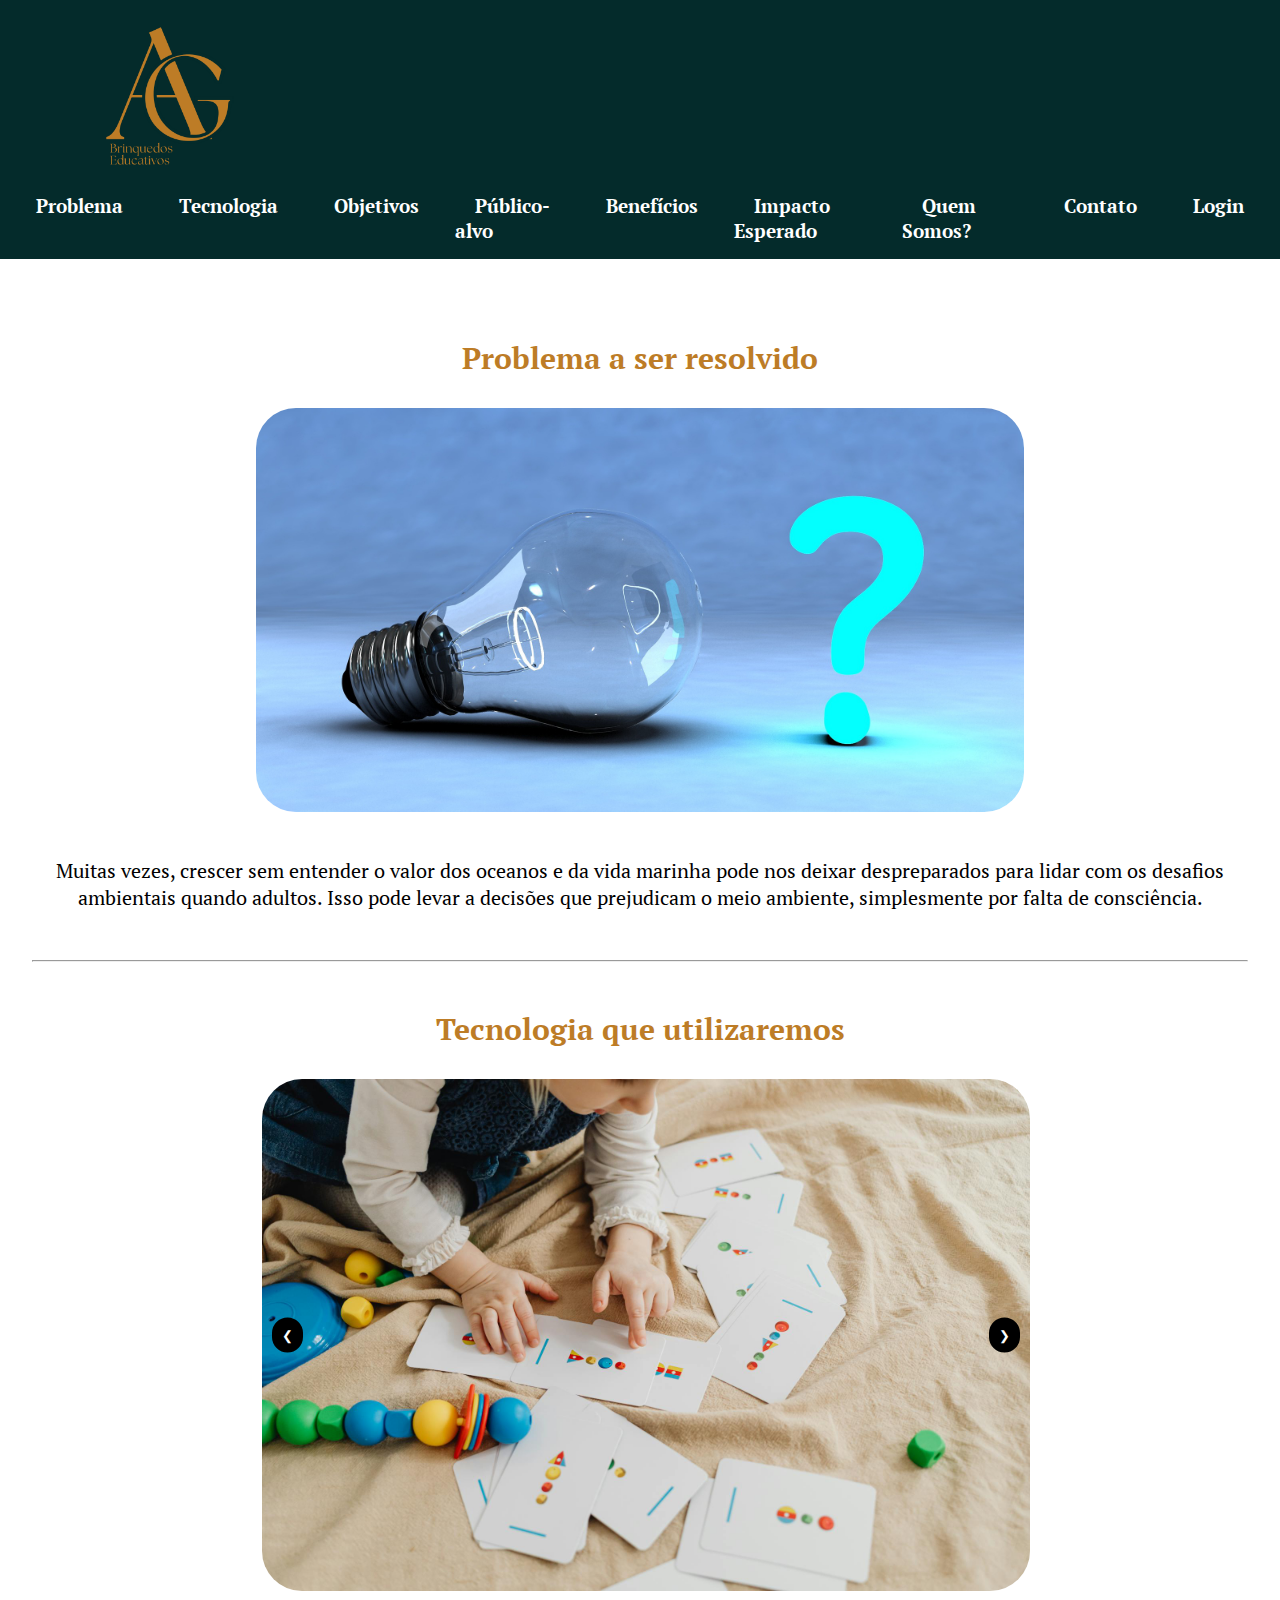
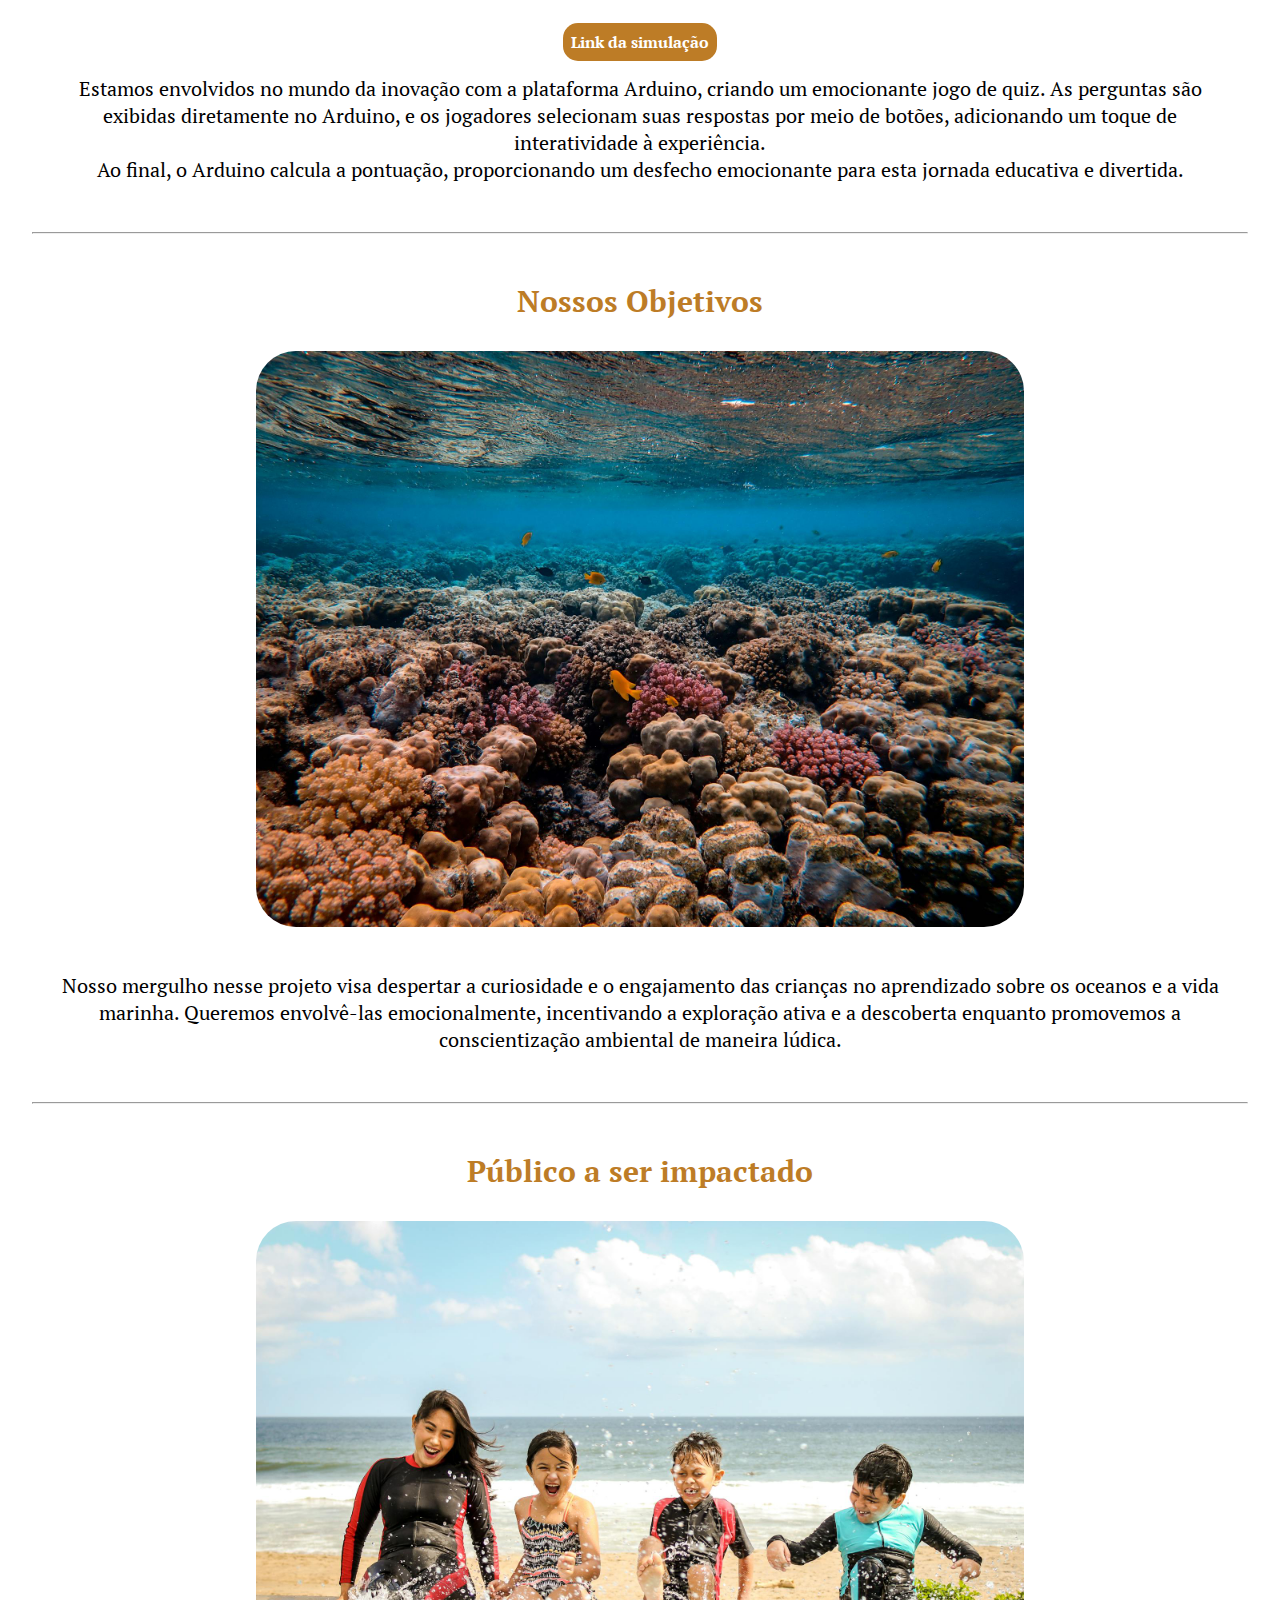
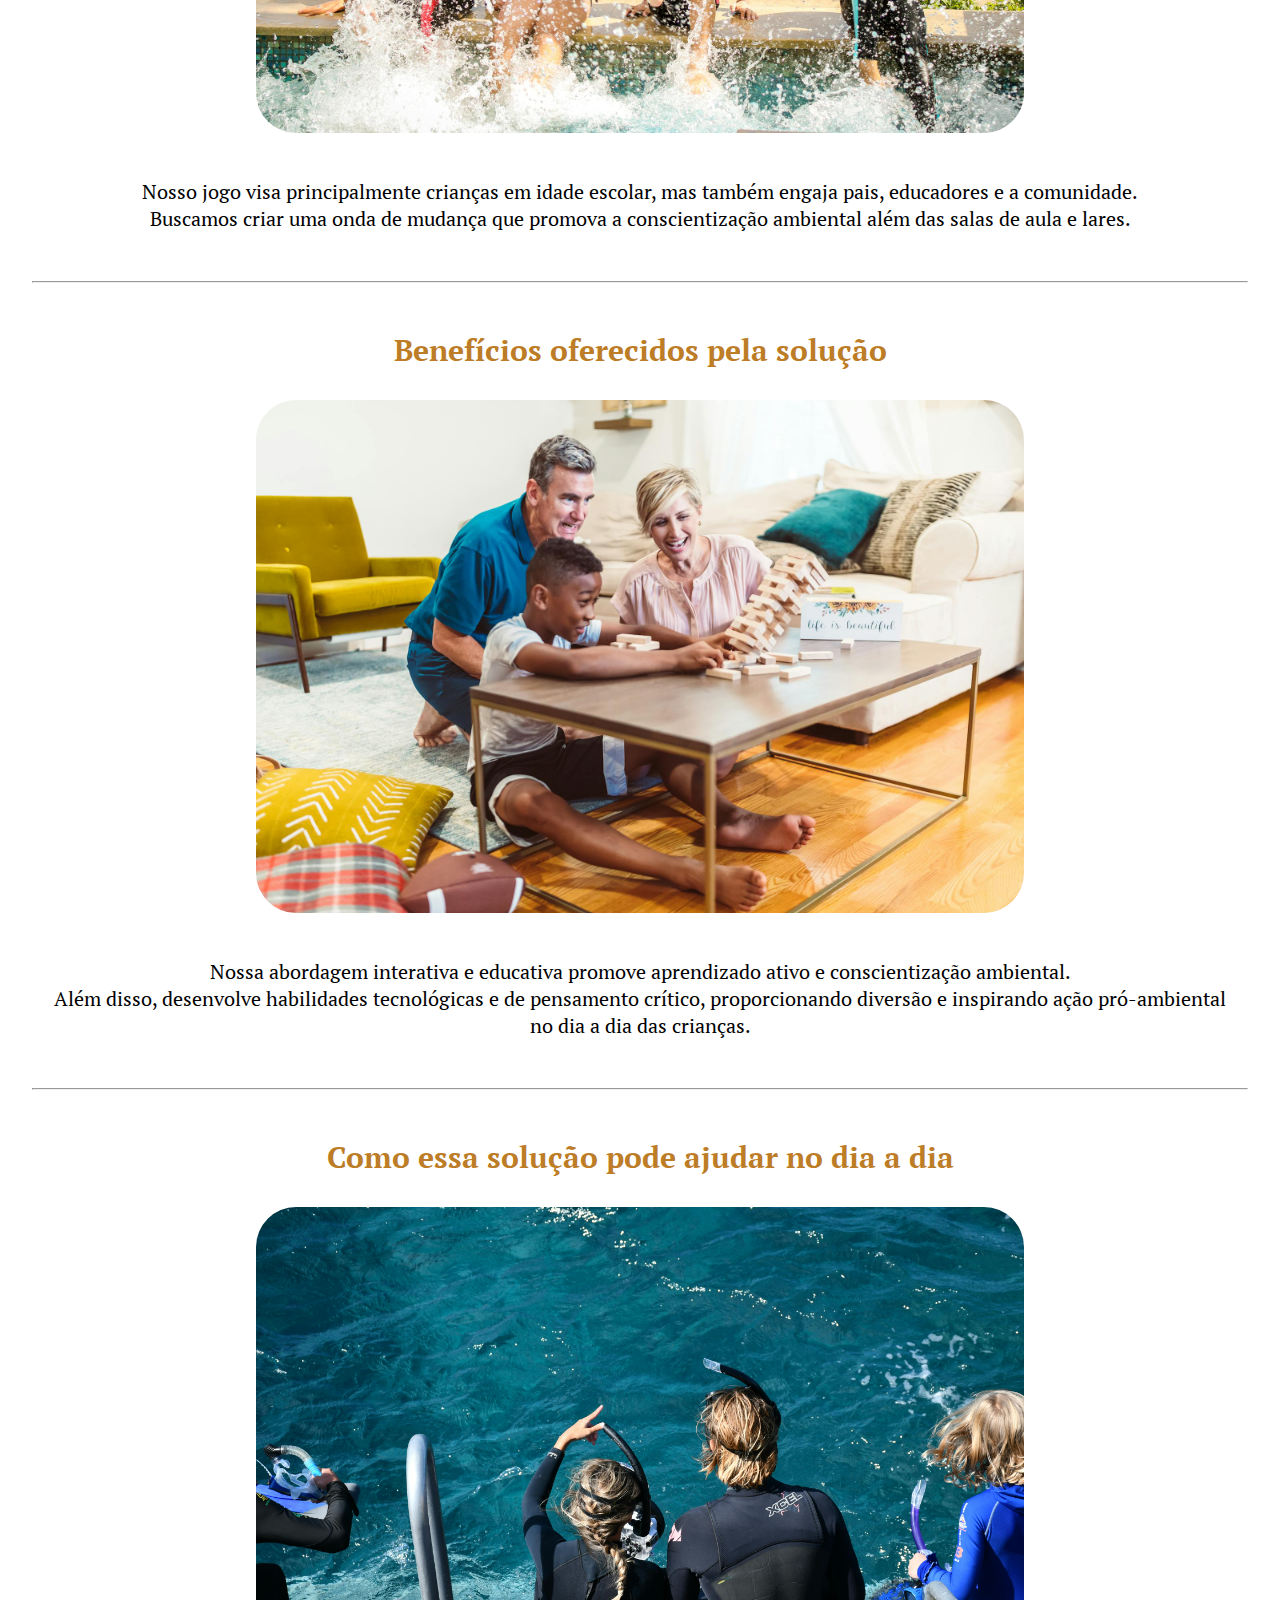
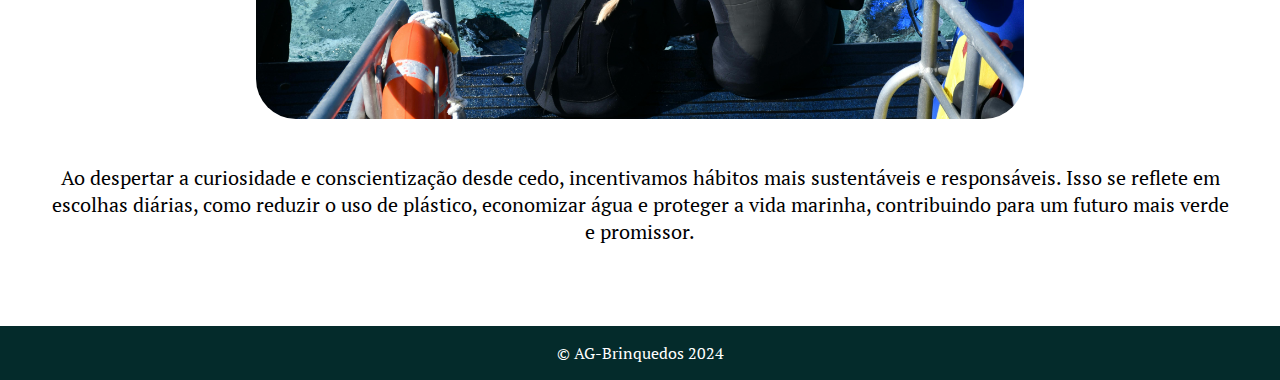
<file: index.html>
<!DOCTYPE html>
<html lang="pt-BR">
<head>
    <meta charset="UTF-8">
    <meta name="viewport" content="width=device-width, initial-scale=1.0">
    <title>AG-Brinquedos</title>
    <link rel="stylesheet" href="src/css/estilo.css">
</head>
<body>
    <header>
        <nav>
            <a class="logo" href="index.html"><img src="src/img/Logoteste.png" alt=""></a>
            <div class="menu-mobile">
                <div class="linha1"></div>
                <div class="linha2"></div>
                <div class="linha3"></div>
            </div>
            <ul class="nav-list">
                <li><a class="links" href="#secao1">Problema</a></li>
                <li><a class="links" href="#secao2">Tecnologia</a></li>
                <li><a class="links" href="#secao3">Objetivos</a></li>
                <li><a class="links" href="#secao4">Público-alvo</a></li>
                <li><a class="links" href="#secao5">Benefícios</a></li>
                <li><a class="links" href="#secao6">Impacto Esperado</a></li>
                <li><a class="links2" href="quemsomos.html">Quem Somos?</a></li>
                <li><a class="links2" href="contato.html">Contato</a></li>
                <li><a class="links2" href="login.html">Login</a></li>
            </ul>
        </nav>
    </header>
    <main>
        <section id="secao1">
            <h2>Problema a ser resolvido</h2>
            <img src="src/img/Interrogação.jpg" alt="Imagem com Interrogação">
            <p>Muitas vezes, crescer sem entender o valor dos oceanos e da vida marinha pode nos deixar despreparados para lidar com os desafios ambientais quando adultos. Isso pode levar a decisões que prejudicam o meio ambiente, simplesmente por falta de consciência.</p>
        </section>
        <hr>
        <section id="secao2">
            <h2>Tecnologia que utilizaremos</h2>
            <div class="carrossel">
                <div class="carrossel-inner">
                    <div class="carrossel-item active">
                        <img class="img-carrossel" src="src/img/jogo.jpg" alt="Slide 1">
                    </div>
                    <div class="carrossel-item">
                        <img class="img-carrossel" src="src/img/Quiz1.png" alt="Slide 2">
                    </div>
                    <div class="carrosel-item">
                        <img class="img-carrossel" src="src/img/Quiz2.png" alt="Slide 3">
                    </div>
                    <div class="carrossel-item">
                        <img class="img-carrossel" src="src/img/Quiz 3.png" alt="Slide 4">
                    </div>
                    <div class="carrossel-item">
                        <img class="img-carrossel" src="src/img/Quiz4.png" alt="Slide 5">
                    </div>
                    <div class="carrossel-item">
                        <img class="img-carrossel" src="src/img/Quiz5.png" alt="Slide 6">
                    </div>
                    <div class="carrossel-item">
                        <img class="img-carrossel" src="src/img/Quiz6.png" alt="Slide 7">
                    </div>
                    <div class="carrossel-item">
                        <img class="img-carrossel" src="src/img/Quiz7.png" alt="Slide 8">
                    </div>
                    <div class="carrossel-item">
                        <img class="img-carrossel" src="src/img/Quiz8.png" alt="Slide 9">
                    </div>
                </div>
                <button class="carrossel-control prev" onclick="prevSlide()">&#10094;</button>
                <button class="carrossel-control next" onclick="nextSlide()">&#10095;</button>
              </div>
              <a id="linksimulacao" href="https://www.tinkercad.com/things/h7ZUgX5pQC8-quiz-oceano-gs-edge?sharecode=VMAIGw_flmgFNQZdFJFIOMy4vdX6PnUjLm06fUQ9BG0 ">Link da simulação</a>
              <br><br>
            <p>Estamos envolvidos no mundo da inovação com a plataforma Arduino, criando um emocionante jogo de quiz. As perguntas são exibidas diretamente no Arduino, e os jogadores selecionam suas respostas por meio de botões, adicionando um toque de interatividade à experiência.</p>
            <p>Ao final, o Arduino calcula a pontuação, proporcionando um desfecho emocionante para esta jornada educativa e divertida.</p>
        </section>
        <hr>
        <section id="secao3">
            <h2>Nossos Objetivos</h2>
            <img src="src/img/corais.jpg" alt="">
            <p>Nosso mergulho nesse projeto visa despertar a curiosidade e o engajamento das crianças no aprendizado sobre os oceanos e a vida marinha. Queremos envolvê-las emocionalmente, incentivando a exploração ativa e a descoberta enquanto promovemos a conscientização ambiental de maneira lúdica.</p>
        </section>
        <hr>
        <section id="secao4">
            <h2>Público a ser impactado</h2>
            <img src="src/img/criancasbrincando.jpg" alt="">
            <p>Nosso jogo visa principalmente crianças em idade escolar, mas também engaja pais, educadores e a comunidade.</p>
            <p>Buscamos criar uma onda de mudança que promova a conscientização ambiental além das salas de aula e lares.</p>
        </section>
        <hr>
        <section id="secao5">
            <h2>Benefícios oferecidos pela solução</h2>
            <img src="src/img/criancaeadultobrincando.jpg" alt="">
            <p>Nossa abordagem interativa e educativa promove aprendizado ativo e conscientização ambiental.</p>
            <p>Além disso, desenvolve habilidades tecnológicas e de pensamento crítico, proporcionando diversão e inspirando ação pró-ambiental no dia a dia das crianças.</p>
        </section>
        <hr>
        <section id="secao6">
            <h2>Como essa solução pode ajudar no dia a dia</h2>
            <img src="src/img/mergulhadores.jpg" alt="">
            <p>Ao despertar a curiosidade e conscientização desde cedo, incentivamos hábitos mais sustentáveis e responsáveis. Isso se reflete em escolhas diárias, como reduzir o uso de plástico, economizar água e proteger a vida marinha, contribuindo para um futuro mais verde e promissor.</p>
        </section>
    </main>
    <footer>
        <p>&copy; AG-Brinquedos 2024</p>
    </footer>
    <script src="src/script/script.js"></script>
</body>
</html>
</file>
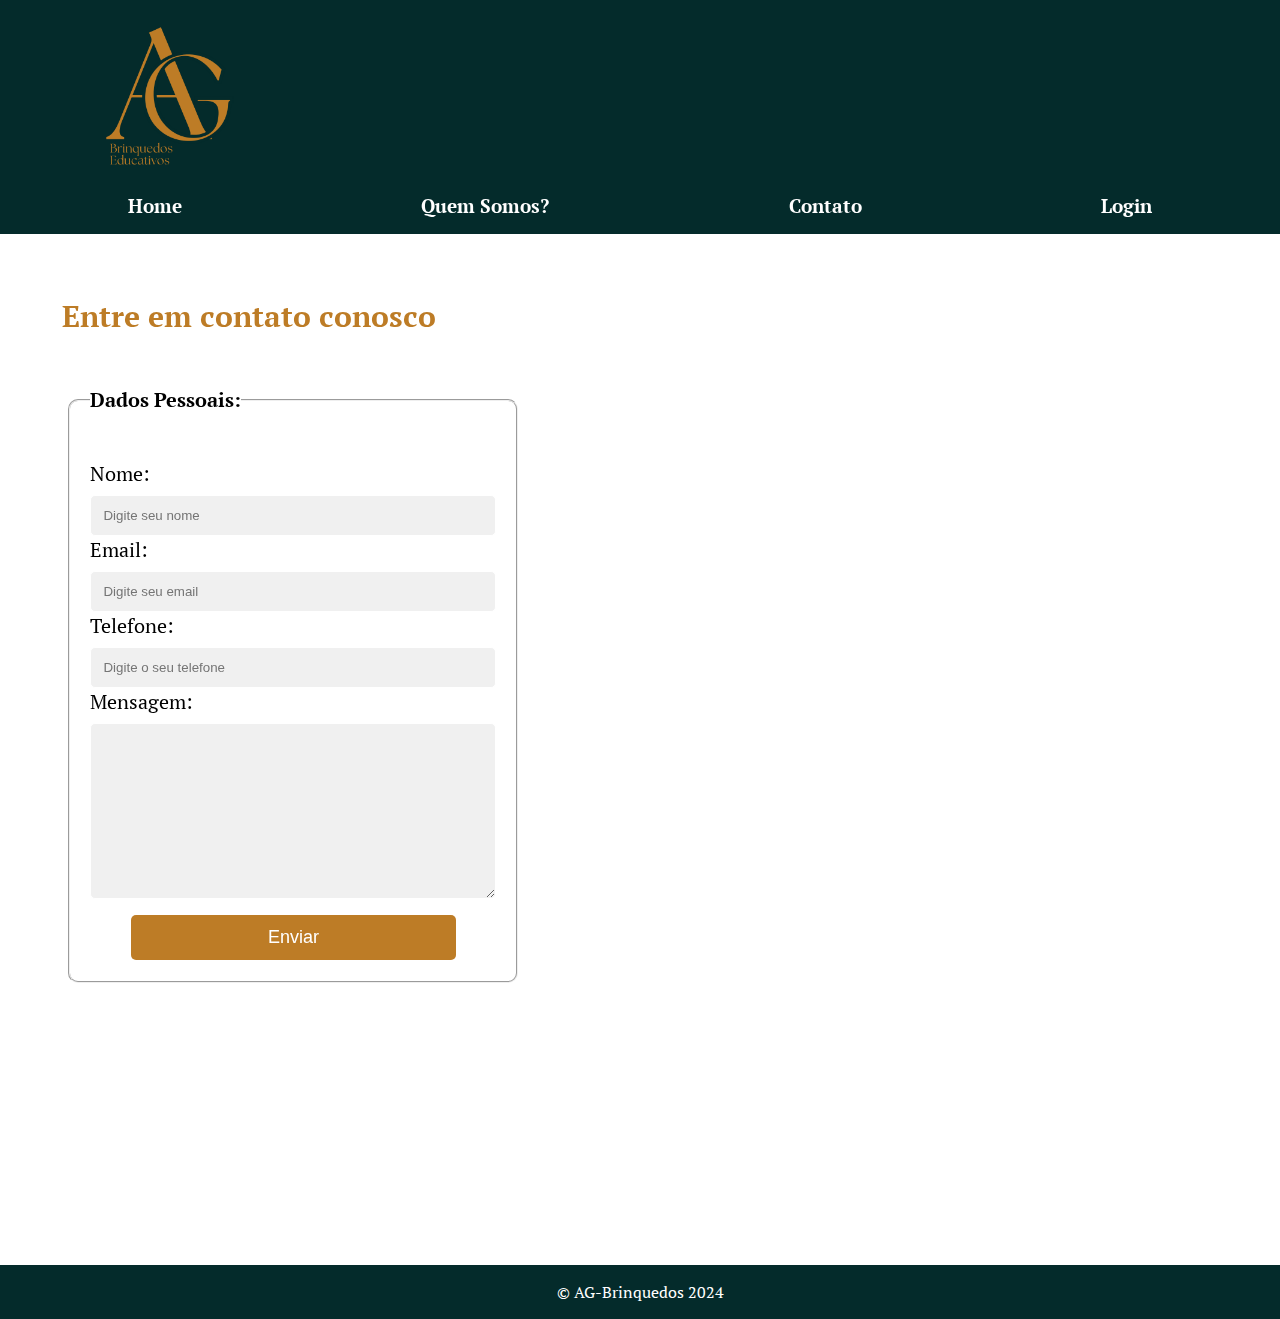
<file: contato.html>
<!DOCTYPE html>
<html lang="pt-BR">
<head>
    <meta charset="UTF-8">
    <meta name="viewport" content="width=device-width, initial-scale=1.0">
    <title>Contato</title>
    <link rel="stylesheet" href="src/css/estilo.css">
</head>
<body>
    <header>
        <nav>
            <a class="logo" href="index.html"><img src="src/img/Logoteste.png" alt=""></a>
            <div class="menu-mobile">
                <div class="linha1"></div>
                <div class="linha2"></div>
                <div class="linha3"></div>
            </div>
            <ul class="nav-list">
                <li><a class="links2" href="index.html">Home</a></li>
                <li><a class="links2" href="quemsomos.html">Quem Somos?</a></li>
                <li><a class="links2" href="contato.html">Contato</a></li>
                <li><a class="links2" href="login.html">Login</a></li>
            </ul>
        </nav>
    </header>
    <main>
        <section id="mapa">
                <iframe src="https://www.google.com/maps/embed?pb=!1m18!1m12!1m3!1d3657.121364237122!2d-46.654961425415216!3d-23.564084278797896!2m3!1f0!2f0!3f0!3m2!1i1024!2i768!4f13.1!3m3!1m2!1s0x94ce59c7dbf9ff57%3A0x4ca8eb5c4f7ecca9!2sFIAP%20-%20Paulista!5e0!3m2!1spt-BR!2sbr!4v1714739482686!5m2!1spt-BR!2sbr" width="600" height="450" style="border:0;" allowfullscreen="" loading="lazy" referrerpolicy="no-referrer-when-downgrade"></iframe>
            </section>
        <h2>Entre em contato conosco</h2>
        <form id="contato" onsubmit="return validateForm()">
            <fieldset id="info">
                <legend><strong>Dados Pessoais: </strong></legend><br>
                <label for="c-nome">Nome:</label>
                <input type="text" name="nome" id="c-nome" required
                placeholder="Digite seu nome"><br>
                <label for="c-email">Email:</label>
                <input type="email" name="email" id="c-email" required
                placeholder="Digite seu email"><br>
                <label for="telefone">Telefone:</label>
                <input type="tel" id="c-tel" name="telefone" required
                placeholder="Digite o seu telefone"><br>
                <label for="c-msg">Mensagem:</label><br>
                <textarea name="msg" id="c-msg" cols="30" rows="10"></textarea>
                <input type="submit" value="Enviar" id="btn">
            </fieldset>
        </form>
    </main>
    <footer>
        <p>&copy; AG-Brinquedos 2024</p>
    </footer>
    <script src="src/script/script.js"></script>
</body>
</html>
</file>
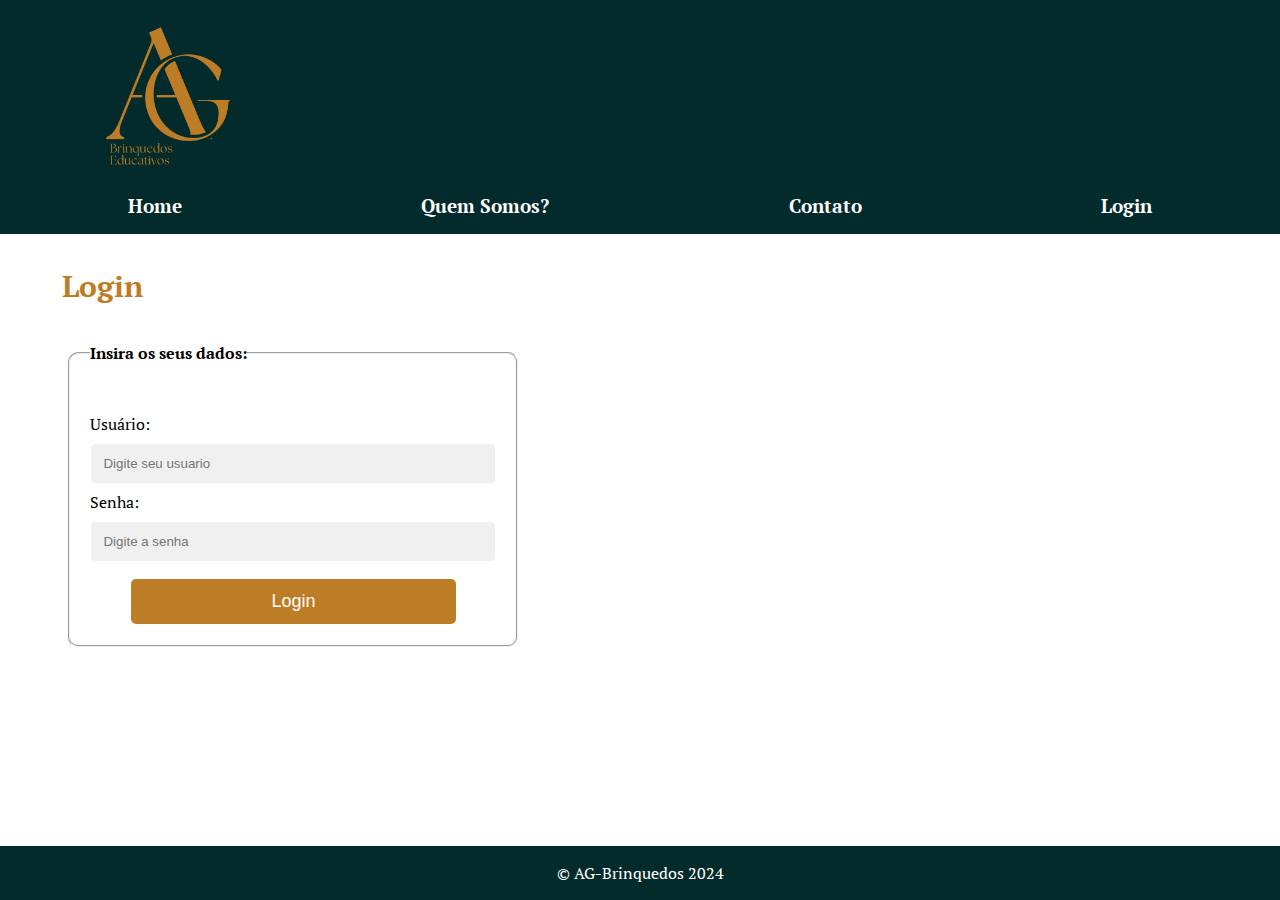
<file: login.html>
<!DOCTYPE html>
<html lang="pt-BR">
<head>
    <meta charset="UTF-8">
    <meta name="viewport" content="width=device-width, initial-scale=1.0">
    <title>Contato</title>
    <link rel="stylesheet" href="src/css/estilo.css">
</head>
<body>
    <header>
        <nav>
            <a class="logo" href="index.html"><img src="src/img/Logoteste.png" alt=""></a>
            <div class="menu-mobile">
                <div class="linha1"></div>
                <div class="linha2"></div>
                <div class="linha3"></div>
            </div>
            <ul class="nav-list">
                <li><a class="links2" href="index.html">Home</a></li>
                <li><a class="links2" href="quemsomos.html">Quem Somos?</a></li>
                <li><a class="links2" href="contato.html">Contato</a></li>
                <li><a class="links2" href="login.html">Login</a></li>
            </ul>
        </nav>
    </header>
    <main>
        <h2 id="h2login">Login</h2>
        <br>
        <form>
            <Fieldset id="info">
                <legend><strong>Insira os seus dados: </strong></legend><br>
                <p class="um">
                    Usuário:
                    <input type="text" placeholder="Digite seu usuario" id="usuario">
                </p>
                <p class="um">
                    Senha:
                    <input type="password" placeholder="Digite a senha" id="senha">
                </p>
                <button id="btn" onclick="validar()">Login</button>
            </Fieldset>
        </form>
    </main>
    <footer class="footerlogin">
        <p>&copy; AG-Brinquedos 2024</p>
    </footer>
    <script src="src/script/login.js"></script>
</body>
</html>
</file>
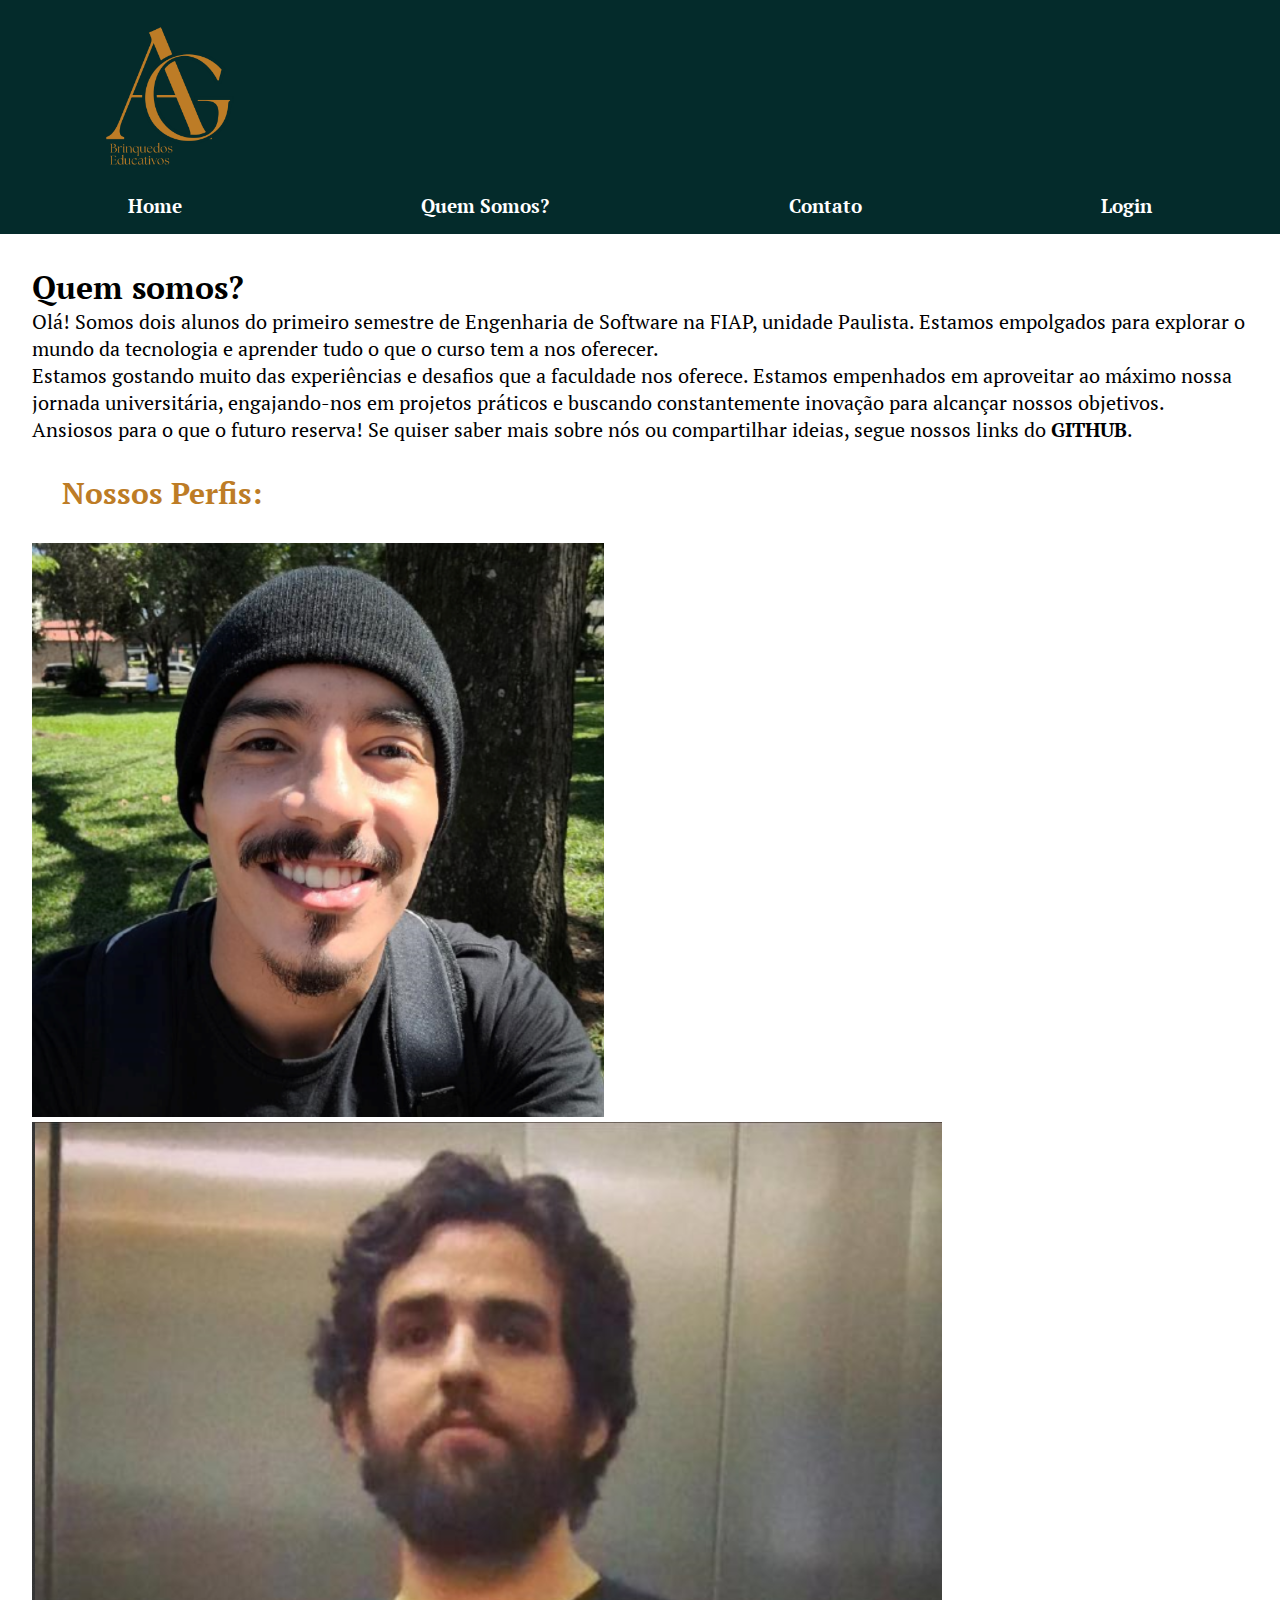
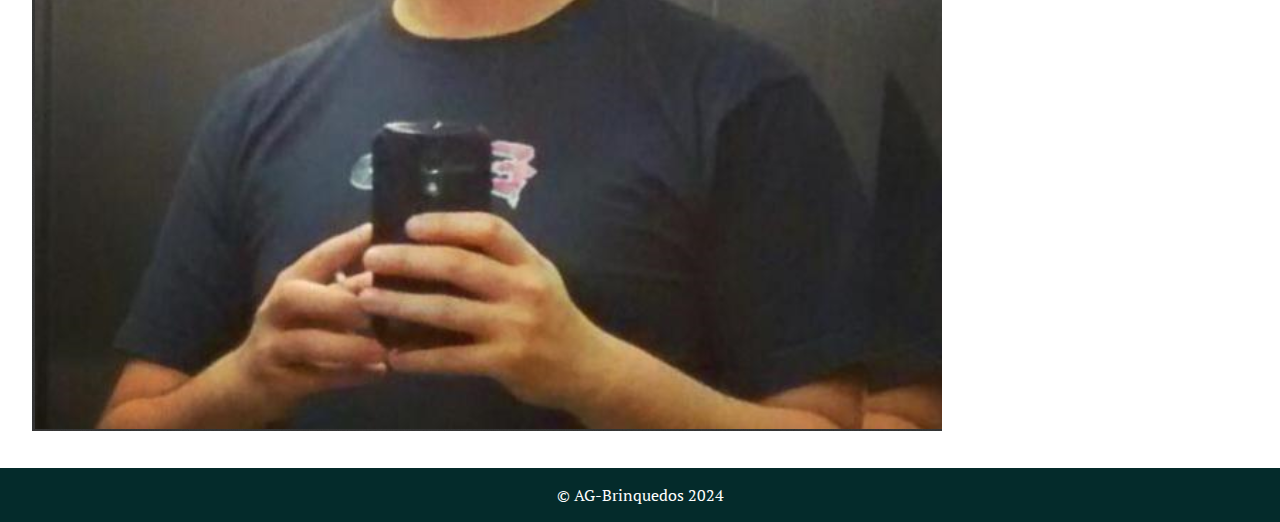
<file: quemsomos.html>
<!DOCTYPE html>
<html lang="pt-BR">
<head>
    <meta charset="UTF-8">
    <meta name="viewport" content="width=device-width, initial-scale=1.0">
    <title>Quem somos?</title>
    <link rel="stylesheet" href="src/css/estilo.css">
</head>
<body>
    <header>
        <nav>
            <a class="logo" href="index.html"><img src="src/img/Logoteste.png" alt=""></a>
            <div class="menu-mobile">
                <div class="linha1"></div>
                <div class="linha2"></div>
                <div class="linha3"></div>
            </div>
            <ul class="nav-list">
                <li><a class="links2" href="index.html">Home</a></li>
                <li><a class="links2" href="quemsomos.html">Quem Somos?</a></li>
                <li><a class="links2" href="contato.html">Contato</a></li>
                <li><a class="links2" href="login.html">Login</a></li>
            </ul>
        </nav>
    </header>
    <main>
        <div class="github">
            <h1 id="quemsomospage" >Quem somos?</h1>
            <p>Olá! Somos dois alunos do primeiro semestre de Engenharia de Software na FIAP, unidade Paulista. Estamos empolgados para explorar o mundo da tecnologia e aprender tudo o que o curso tem a nos oferecer.</p>
            <p>Estamos gostando muito das experiências e desafios que a faculdade nos oferece. Estamos empenhados em aproveitar ao máximo nossa jornada universitária, engajando-nos em projetos práticos e buscando constantemente inovação para alcançar nossos objetivos.</p>
            <p>Ansiosos para o que o futuro reserva! Se quiser saber mais sobre nós ou compartilhar ideias, segue nossos links do <strong>GITHUB</strong>.</p>
            <h2>Nossos Perfis:</h2>
            <a href="https://github.com/guilhermearaujodec" target="_blank"><img src="./src/img/fotoguilherme.png" alt="Imagem do github do Guilherme Araujo"></a>
            <a href="https://github.com/gutomend" target="_blank"><img src="./src/img/fotoAugusto.png" alt="Imagem do github do Augusto Douglas"></a>
        </div>
    </main>
    <footer>
        <p>&copy; AG-Brinquedos 2024</p>
    </footer>
    <script src="src/script/script.js"></script>
</body>
</html>
</file>
<file: src/css/estilo.css>
@import url('https://fonts.googleapis.com/css2?family=PT+Serif:ital,wght@0,400;0,700;1,400;1,700&display=swap');

:root {
    --color1: rgb(4, 43, 43);
    --color2: rgb(189, 124, 38);
    --color3: rgb(166, 4, 4);
    --color4: rgb(255, 255, 255);
    --color5: rgb(0, 0, 0);
    --color6: rgb(240, 240, 240);
}

/*Configurações Gerais*/
* {
    margin: 0;
    padding: 0;
    box-sizing: border-box;
}

body {
    font-family: "PT Serif", serif;
    margin: 0;
    padding: 0;
    box-sizing: border-box;
}

header {
    background-color: var(--color1);
    padding: 1rem;
}

nav h1 {
    text-align: center;
    color: var(--color4);
}

nav ul {
    list-style: none;
    display: flex;
    justify-content: space-around;
    padding: 0;
}

nav a {
    color: var(--color4);
    text-decoration: none;
    font-weight: bold;
}

.links:hover {
    background-color: var(--color4);
    color: var(--color2);
    padding: 8px;
    border-radius: 15px;
}

.links2:hover {
    background-color: var(--color2);
    color: var(--color4);
    padding: 8px;
    border-radius: 15px;
}

ul li {
    margin-top: 5px;
}

.logo img {
    width: 300px;
    align-items: center;
}

.nav-list {
    list-style: none;
    display: flex;
    gap: 1rem;
}

.nav-list li a {
    text-decoration: none;
    color: var(--color4);
    font-size: 1.2rem;
    margin: 20px;
}

main {
    padding: 2rem;
}

main p {
    font-size: 20px;
}

section {
    margin-bottom: 2rem;
    padding: 1rem;
    border: 1px solid var(--color4);
    border-radius: 8px;
    text-align: center;
    animation: fadeIn 1s ease-in-out;
}

section img {
    width: 65%;
    height: 65%;
    margin-bottom: 40px;
    border-radius: 40px;
}

h2 {
    color: var(--color2);
    font-size: 30px;
    padding: 30px;
}

footer {
    background-color: var(--color1);
    color: var(--color4);
    text-align: center;
    padding: 1rem;
    bottom: 0;
    width: 100%;
}

.menu-mobile {
    display: none;
    flex-direction: column;
    cursor: pointer;
}

.menu-mobile div {
    width: 25px;
    height: 3px;
    background: var(--color4);
    margin: 4px;
    transition: all 0.3s;
}

/*Configuração dos ítens da página Contato*/
#mapa{
    padding-top: 50px;
    float: right;
}
form{
    padding-left: 3%;
    width: 40%;
}
#contato{
    font-size: 20px;
    margin-top: 20px;
    margin-bottom: 250px;
}

#c-nome, #c-email, #c-tel, #c-msg {
    background-color: var(--color6);
    width: 100%;
    padding: 12px;
    margin-top: 8px;
    border: 1px solid var(--color4);
    border-radius: 5px;
    box-sizing: border-box;
    transition: border-color 0.3s;
  }

  #btn{
    width: 80%;
    padding: 12px;
    margin-left: 10%;
    margin-bottom: 1px;
    background-color: var(--color2);
    color: var(--color4);
    border: none;
    border-radius: 5px;
    cursor: pointer;
    font-size: 18px;
    transition: background-color 0.3s;
    margin-top: 10px;
}

/*Configuração do Login*/
#h2login{
    padding: 0;
    margin-left: 30px;
}
#info{
    background-color: var(--color4);
    padding: 20px;
    border-radius: 10px;
    max-width: 500px;
    animation: fadeIn 1s ease-in-out;
    margin-top: 3%;
}
@keyframes fadeIn {
    from {
        opacity: 0;
        transform: translateY(-20px);
    }
    to {
        opacity: 1;
        transform: translateY(0);
    }
  }
  p.um {
    margin: 7px 0;
    font-size: 16px;
  }
  input[type="text"], input[type="password"] {
    background-color: var(--color6);
    width: 100%;
    padding: 12px;
    margin-top: 8px;
    border: 1px solid var(--color4);
    border-radius: 5px;
    box-sizing: border-box;
    transition: border-color 0.3s;
  }
  input[type="text"]:focus, input[type="password"]:focus {
    border-color: var(--color2);
    outline: none;
    box-shadow: 0 0 5px var(--color2)
  }

.footerlogin {
    position: fixed;
}

/*Configuração do Slide Show*/
.carrossel {
    position: relative;
    width: 65%;
    overflow: hidden;
    border-radius: 40px;
    margin-left: 18%;
    margin-bottom: 40px;
    height: 65%;
  }
  
  .carrossel-inner {
    display: flex;
    transition: transform 0.5s ease-in-out;
  }
  
  .carrossel-item {
    min-width: 100%;
    transition: opacity 0.5s ease-in-out;
  }
  
  .carrossel-item img {
    width: 100%;
    display: block;
    border-radius: 10px;
  }
  
  .carrossel-control {
    position: absolute;
    top: 50%;
    transform: translateY(-50%);
    background-color: var(--color5);
    color: var(--color4);
    border: none;
    padding: 10px;
    cursor: pointer;
    border-radius: 20px;
  }
  
  .carrossel-control.prev {
    left: 10px;
  }
  
  .carrossel-control.next {
    right: 10px;
  }
  
  .img-carrossel {
    width: 100%;
    height: 100%;
    margin-bottom: 0;
    border-radius: 0;
  }

  #linksimulacao {
    background-color: var(--color2);
    color: var(--color4);
    padding: 8px;
    border-radius: 15px;
    text-decoration: none;
    font-weight: bold;
  }

  #linksimulacao:hover {
    background-color: var(--color1);
    color: var(--color2);
    padding: 8px;
    border-radius: 15px;
    text-decoration: none;
    font-weight: bold;
  }

/* Configuração do display para dispositivos móveis */
@media (max-width: 600px) {
    nav ul {
        flex-direction: column;
        text-align: center;
    }
    main {
        padding: 1rem;
    }
    section img {
        width: 90%;
        height: 90%;
        margin-bottom: 40px;
        border-radius: 40px;
    }
}

@media (max-width: 768px) {
    .nav-list {
      display: none;
      position: relative;
      left: 0;
      width: 100%;
      background: var(--color5);
      flex-direction: column;
      text-align: center;
      padding: 3rem 0rem;
      border-radius: 20px;
    }
  
    .nav-list.ativo {
      display: flex;
    }
  
    .menu-mobile {
      display: flex;
    }
  
    .menu-mobile.ativo .linha1 {
      transform: rotate(-45deg) translate(-5px, 6px);
    }
  
    .menu-mobile.ativo .linha2 {
      opacity: 0;
    }
  
    .menu-mobile.ativo .linha3 {
      transform: rotate(45deg) translate(-5px, -6px);
    }

    #h2login{
        display: flex;
        justify-content: start;
        width: 40vh;
        height: 20vh;
        gap: 5px;
        
    }
    #info{
        display: flex;
        justify-content: start;
        width: 40vh;
        height: 20vh;
        gap: 5px
    }
  }
</file>
